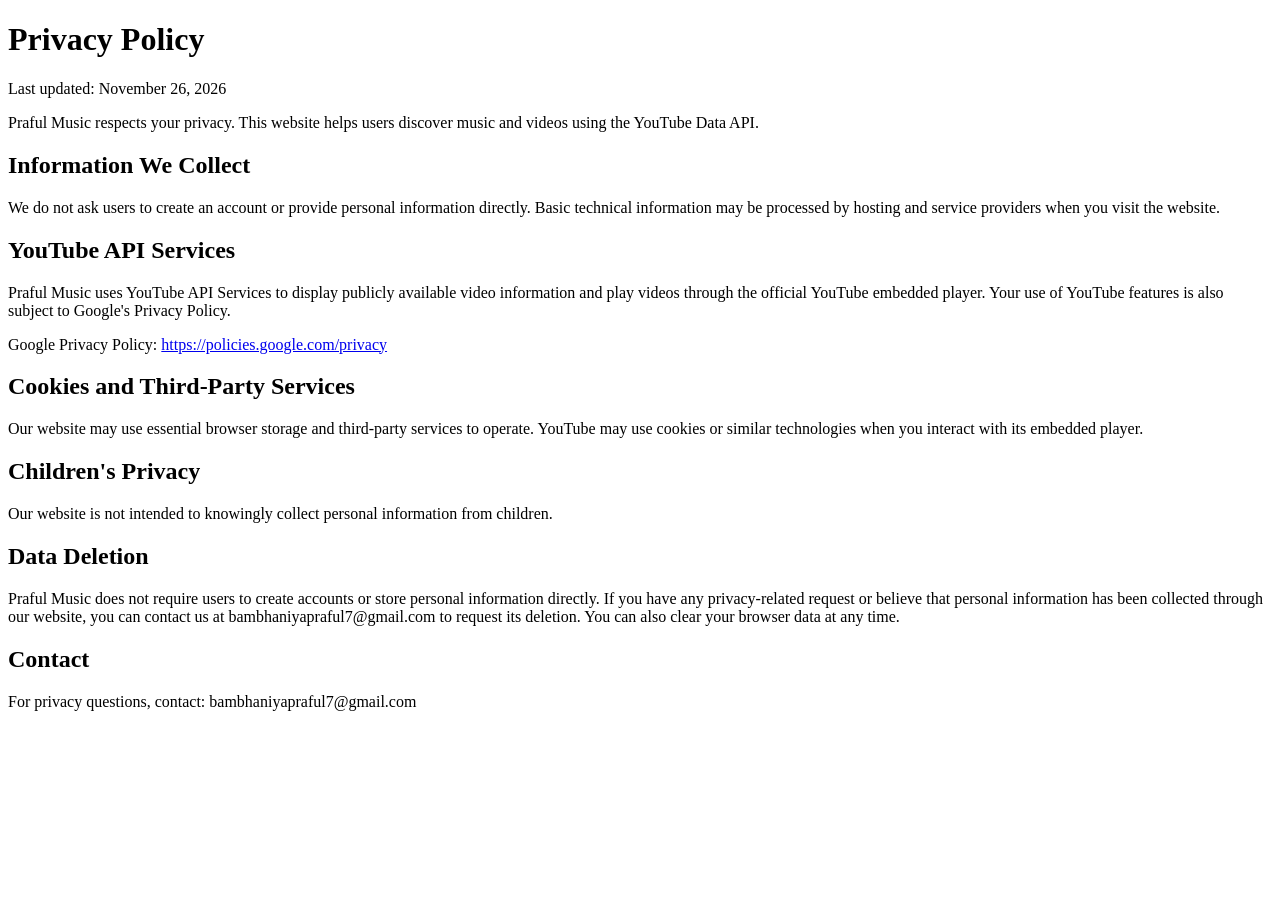
<file: privacy.html>
<!DOCTYPE html>
<html lang="en">
<head>
  <meta charset="UTF-8">
  <meta name="viewport" content="width=device-width, initial-scale=1.0">
  <title>Privacy Policy - Praful Music</title>
</head>
<body>
  <h1>Privacy Policy</h1>
  <p>Last updated: November 26, 2026</p>

  <p>Praful Music respects your privacy. This website helps users discover music and videos using the YouTube Data API.</p>

  <h2>Information We Collect</h2>
  <p>We do not ask users to create an account or provide personal information directly. Basic technical information may be processed by hosting and service providers when you visit the website.</p>

  <h2>YouTube API Services</h2>
  <p>Praful Music uses YouTube API Services to display publicly available video information and play videos through the official YouTube embedded player. Your use of YouTube features is also subject to Google's Privacy Policy.</p>

  <p>Google Privacy Policy:
    <a href="https://policies.google.com/privacy">https://policies.google.com/privacy</a>
  </p>

  <h2>Cookies and Third-Party Services</h2>
  <p>Our website may use essential browser storage and third-party services to operate. YouTube may use cookies or similar technologies when you interact with its embedded player.</p>

  <h2>Children's Privacy</h2>
  <p>Our website is not intended to knowingly collect personal information from children.</p>
  
<h2>Data Deletion</h2>
<p>Praful Music does not require users to create accounts or store personal information directly. If you have any privacy-related request or believe that personal information has been collected through our website, you can contact us at bambhaniyapraful7@gmail.com to request its deletion. You can also clear your browser data at any time.</p>


  <h2>Contact</h2>
  <p>For privacy questions, contact: bambhaniyapraful7@gmail.com</p>
</body>
</html>
</file>
